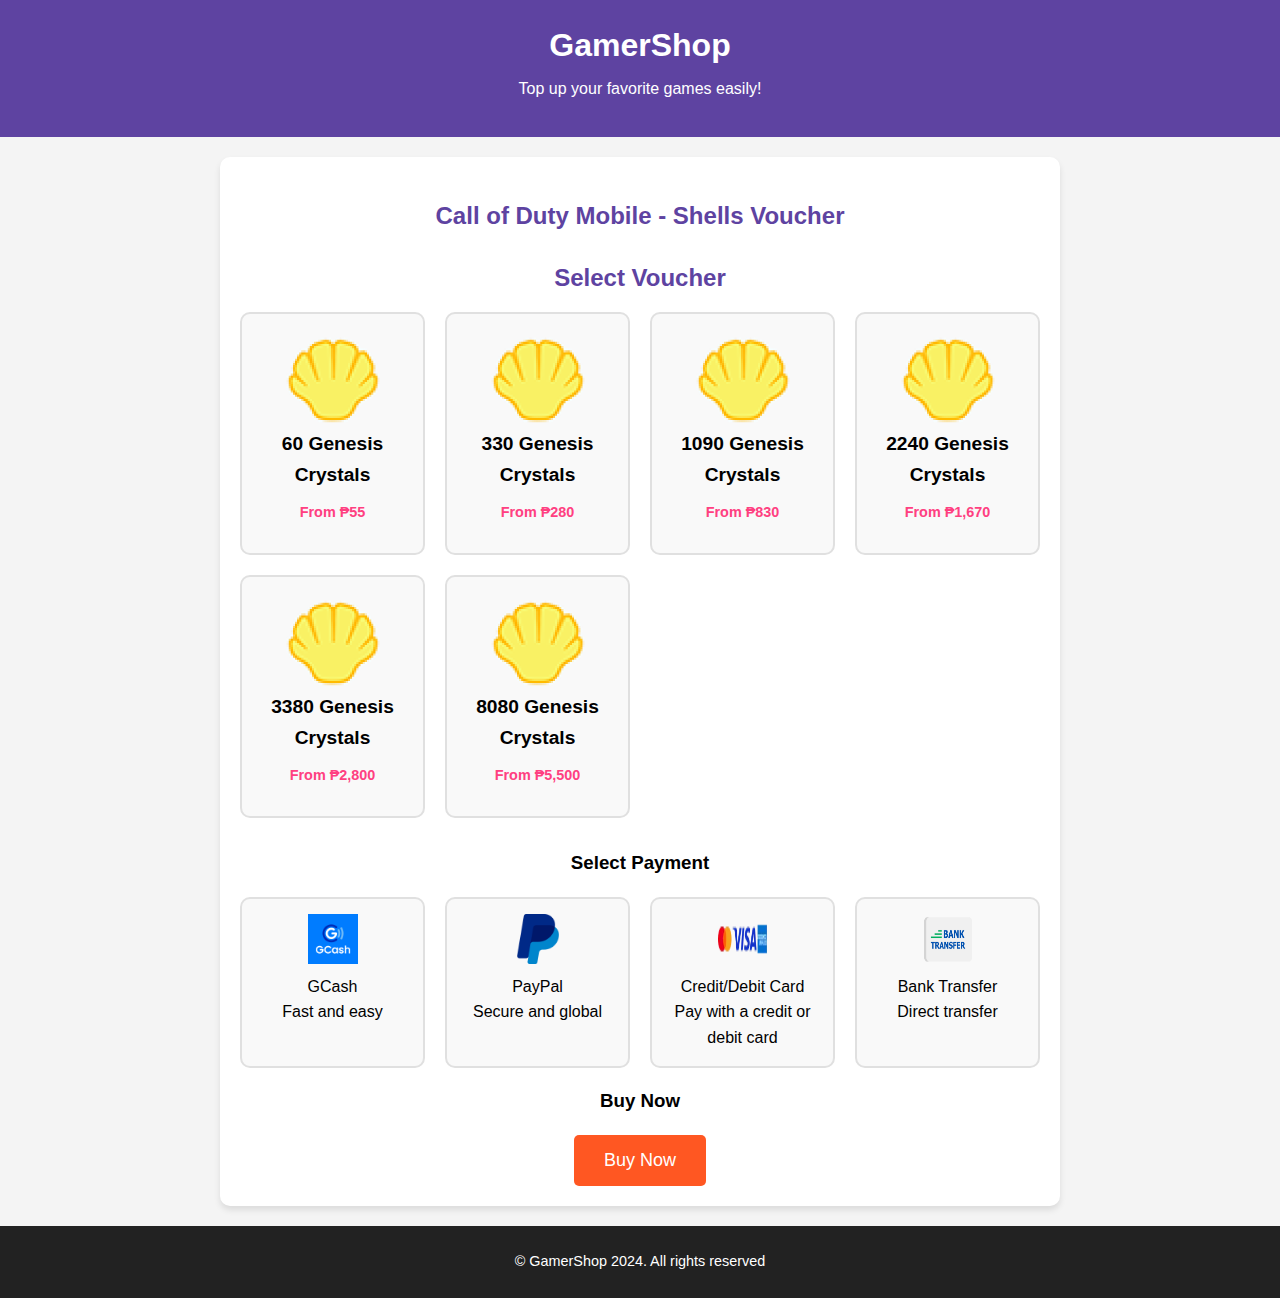
<file: codm.html>
<!DOCTYPE html>
<html lang="en">
<head>
    <meta charset="UTF-8">
    <meta name="viewport" content="width=device-width, initial-scale=1.0">
    <title>CODM Top-Up</title>
    <link rel="stylesheet" href="styles.css">
</head>
<body>
    <!-- Header -->
    <header>
        <div class="header-container">
            <h1><a href="index.html">GamerShop</a></h1>
            <p>Top up your favorite games easily!</p>
        </div>
    </header>

    <!-- Main Content -->
    <main>
        <section class="topup-section">
            <h2>Call of Duty Mobile - Shells Voucher</h2>

            <!-- Recharge Options -->
            <div class="recharge-options">
                <h3>Select Voucher</h3>
                <div class="items">
                    <!-- Item 1 -->
                    <label class="item-box">
                        <input type="radio" name="recharge" hidden>
                        <div class="item-content">
                            <div class="item-header">
                                <img src="Image/GarenaShells.png" alt="Genesis Crystals Icon" class="item-icon">
                                60 Genesis Crystals
                            </div>
                            <div class="item-body">
                                <p class="item-price">From ₱55</p>
                            </div>
                        </div>
                    </label>

                    <!-- Item 2 -->
                    <label class="item-box">
                        <input type="radio" name="recharge" hidden>
                        <div class="item-content">
                            <div class="item-header">
                                <img src="Image/GarenaShells.png" alt="Genesis Crystals Icon" class="item-icon">
                                330 Genesis Crystals
                            </div>
                            <div class="item-body">
                                <p class="item-price">From ₱280</p>
                            </div>
                        </div>
                    </label>

                    <!-- Item 3 -->
                    <label class="item-box">
                        <input type="radio" name="recharge" hidden>
                        <div class="item-content">
                            <div class="item-header">
                                <img src="Image/GarenaShells.png" alt="Genesis Crystals Icon" class="item-icon">
                                1090 Genesis Crystals
                            </div>
                            <div class="item-body">
                                <p class="item-price">From ₱830</p>
                            </div>
                        </div>
                    </label>

                    <!-- Item 4 -->
                    <label class="item-box">
                        <input type="radio" name="recharge" hidden>
                        <div class="item-content">
                            <div class="item-header">
                                <img src="Image/GarenaShells.png" alt="Genesis Crystals Icon" class="item-icon">
                                2240 Genesis Crystals
                            </div>
                            <div class="item-body">
                                <p class="item-price">From ₱1,670</p>
                            </div>
                        </div>
                    </label>

                    <!-- Item 5 -->
                    <label class="item-box">
                        <input type="radio" name="recharge" hidden>
                        <div class="item-content">
                            <div class="item-header">
                                <img src="Image/GarenaShells.png" alt="Genesis Crystals Icon" class="item-icon">
                                3380 Genesis Crystals
                            </div>
                            <div class="item-body">
                                <p class="item-price">From ₱2,800</p>
                            </div>
                        </div>
                    </label>
                    
                    <!-- Item 6 -->
                    <label class="item-box">
                        <input type="radio" name="recharge" hidden>
                        <div class="item-content">
                            <div class="item-header">
                                <img src="Image/GarenaShells.png" alt="Genesis Crystals Icon" class="item-icon">
                                8080 Genesis Crystals
                            </div>
                            <div class="item-body">
                                <p class="item-price">From ₱5,500</p>
                            </div>
                        </div>
                    </label>
                </div>
            </div>

            <!-- Payment Methods -->
            <div class="payment-method">
                <h3>Select Payment</h3>
                <div class="payment-options">
                    <!-- Payment Option 1 -->
                    <label class="payment-box">
                        <input type="radio" name="payment" hidden>
                        <div class="payment-content">
                            <img class="payment-image" src="Image/Gcash.png" alt="GCash">
                            <div class="payment-title">GCash</div>
                            <div class="payment-description">Fast and easy</div>
                        </div>
                    </label>

                    <!-- Payment Option 2 -->
                    <label class="payment-box">
                        <input type="radio" name="payment" hidden>
                        <div class="payment-content">
                            <img class="payment-image" src="Image/Paypal.png" alt="PayPal">
                            <div class="payment-title">PayPal</div>
                            <div class="payment-description">Secure and global</div>
                        </div>
                    </label>

                    <!-- Payment Option 3 -->
                    <label class="payment-box">
                        <input type="radio" name="payment" hidden>
                        <div class="payment-content">
                            <img class="payment-image" src="Image/Visa.png" alt="Credit Card">
                            <div class="payment-title">Credit/Debit Card</div>
                            <div class="payment-description">Pay with a credit or debit card</div>
                        </div>
                    </label>

                    <!-- Payment Option 4 -->
                    <label class="payment-box">
                        <input type="radio" name="payment" hidden>
                        <div class="payment-content">
                            <img class="payment-image" src="Image/BankTransfer.png" alt="Bank Transfer">
                            <div class="payment-title">Bank Transfer</div>
                            <div class="payment-description">Direct transfer</div>
                        </div>
                    </label>
                </div>
            </div>

            <!-- Buy Now Section -->
            <div class="purchase">
                <h3>Buy Now</h3>
                <button class="buy-button">Buy Now</button>
            </div>
        </section>
    </main>

    <!-- Footer -->
    <footer>
        <p>© GamerShop 2024. All rights reserved</p>
    </footer>
</body>
</html>
</file>
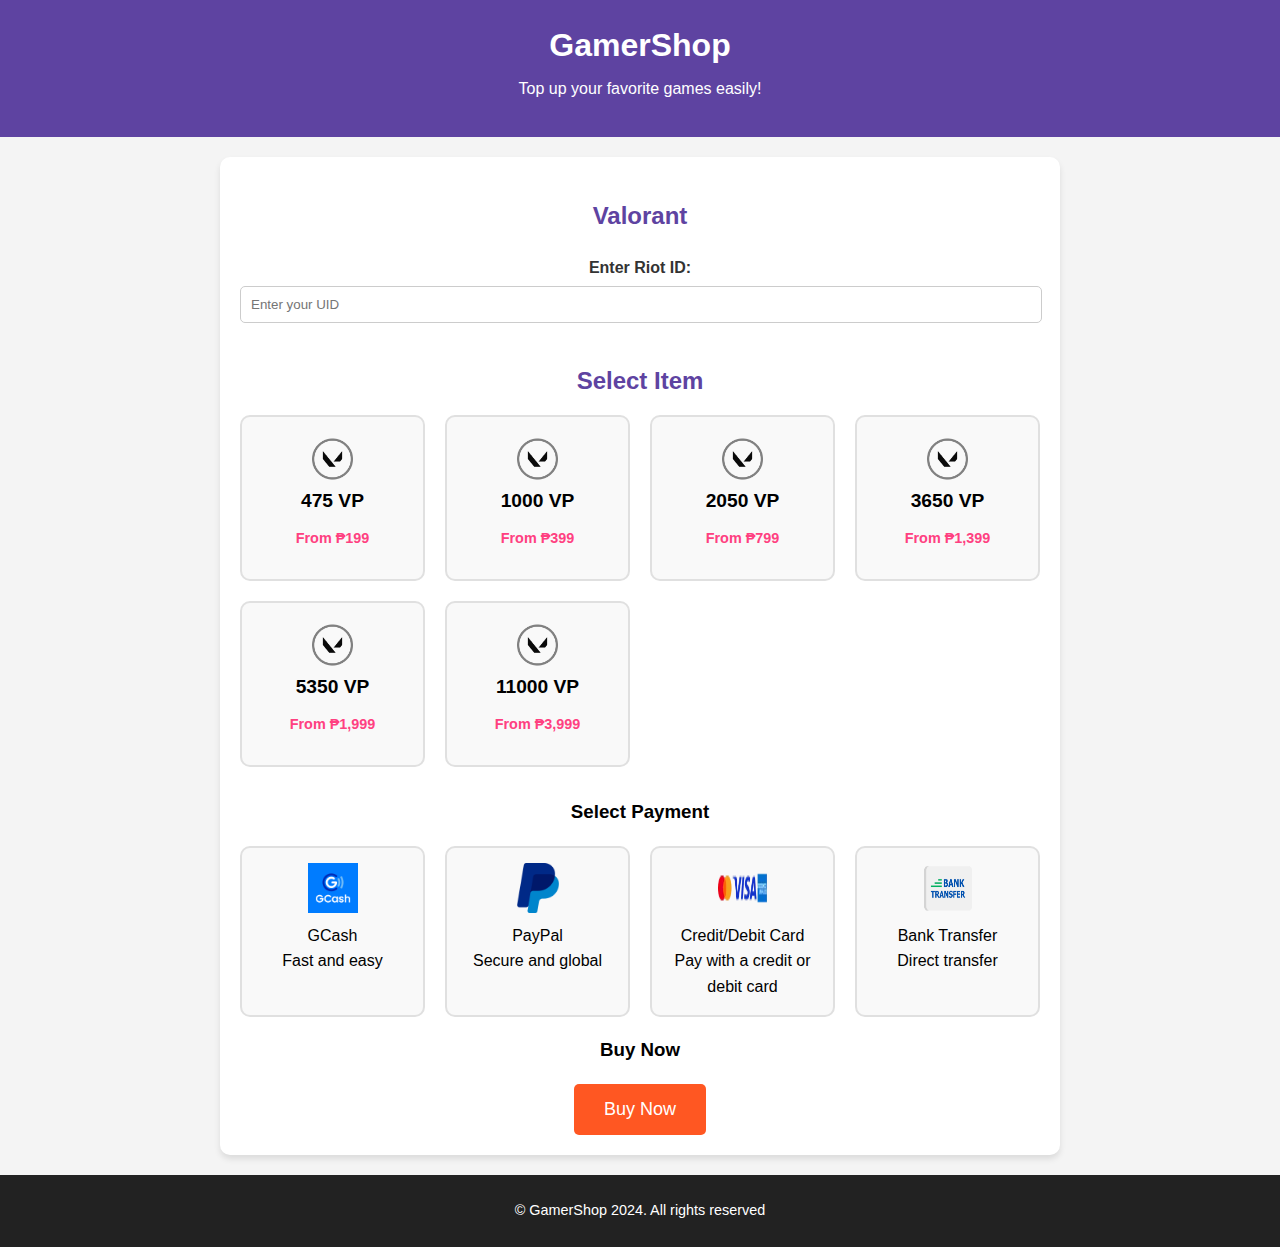
<file: fortnite.html>
<!DOCTYPE html>
<html lang="en">
<head>
    <meta charset="UTF-8">
    <meta name="viewport" content="width=device-width, initial-scale=1.0">
    <title>Valorant Top-Up</title>
    <link rel="stylesheet" href="styles.css">
</head>
<body>
    <!-- Header -->
    <header>
        <div class="header-container">
            <h1><a href="index.html">GamerShop</a></h1>
            <p>Top up your favorite games easily!</p>
        </div>
    </header>

    <!-- Main Content -->
    <main>
        <section class="topup-section">
            <h2>Valorant</h2>

            <!-- User ID Input -->
            <div class="user-input">
                <label for="user-id">Enter Riot ID:</label>
                <input type="text" id="user-id" placeholder="Enter your UID">
            </div>

            <!-- Recharge Options -->
            <div class="recharge-options">
                <h3>Select Item</h3>
                <div class="items">
                    <!-- Item 1 -->
                    <label class="item-box">
                        <input type="radio" name="recharge" hidden>
                        <div class="item-content">
                            <div class="item-header">
                                <img src="Image/VALORANT_Points.png" alt="Valorant Points Icon" class="item-icon">
                                475 VP
                            </div>
                            <div class="item-body">
                                <p class="item-price">From ₱199</p>
                            </div>
                        </div>
                    </label>

                    <!-- Item 2 -->
                    <label class="item-box">
                        <input type="radio" name="recharge" hidden>
                        <div class="item-content">
                            <div class="item-header">
                                <img src="Image/VALORANT_Points.png" alt="Valorant Points Icon" class="item-icon">
                                1000 VP
                            </div>
                            <div class="item-body">
                                <p class="item-price">From ₱399</p>
                            </div>
                        </div>
                    </label>

                    <!-- Item 3 -->
                    <label class="item-box">
                        <input type="radio" name="recharge" hidden>
                        <div class="item-content">
                            <div class="item-header">
                                <img src="Image/VALORANT_Points.png" alt="Valorant Points Icon" class="item-icon">
                                2050 VP
                            </div>
                            <div class="item-body">
                                <p class="item-price">From ₱799</p>
                            </div>
                        </div>
                    </label>

                    <!-- Item 4 -->
                    <label class="item-box">
                        <input type="radio" name="recharge" hidden>
                        <div class="item-content">
                            <div class="item-header">
                                <img src="Image/VALORANT_Points.png" alt="Valorant Points Icon" class="item-icon">
                                3650 VP
                            </div>
                            <div class="item-body">
                                <p class="item-price">From ₱1,399</p>
                            </div>
                        </div>
                    </label>

                    <!-- Item 5 -->
                    <label class="item-box">
                        <input type="radio" name="recharge" hidden>
                        <div class="item-content">
                            <div class="item-header">
                                <img src="Image/VALORANT_Points.png" alt="Valorant Points Icon" class="item-icon">
                                5350 VP
                            </div>
                            <div class="item-body">
                                <p class="item-price">From ₱1,999</p>
                            </div>
                        </div>
                    </label>
                    
                    <!-- Item 6 -->
                    <label class="item-box">
                        <input type="radio" name="recharge" hidden>
                        <div class="item-content">
                            <div class="item-header">
                                <img src="Image/VALORANT_Points.png" alt="Valorant Points Icon" class="item-icon">
                                11000 VP
                            </div>
                            <div class="item-body">
                                <p class="item-price">From ₱3,999</p>
                            </div>
                        </div>
                    </label>
                </div>
            </div>

            <!-- Payment Methods -->
            <div class="payment-method">
                <h3>Select Payment</h3>
                <div class="payment-options">
                    <!-- Payment Option 1 -->
                    <label class="payment-box">
                        <input type="radio" name="payment" hidden>
                        <div class="payment-content">
                            <img class="payment-image" src="Image/Gcash.png" alt="GCash">
                            <div class="payment-title">GCash</div>
                            <div class="payment-description">Fast and easy</div>
                        </div>
                    </label>

                    <!-- Payment Option 2 -->
                    <label class="payment-box">
                        <input type="radio" name="payment" hidden>
                        <div class="payment-content">
                            <img class="payment-image" src="Image/Paypal.png" alt="PayPal">
                            <div class="payment-title">PayPal</div>
                            <div class="payment-description">Secure and global</div>
                        </div>
                    </label>

                    <!-- Payment Option 3 -->
                    <label class="payment-box">
                        <input type="radio" name="payment" hidden>
                        <div class="payment-content">
                            <img class="payment-image" src="Image/Visa.png" alt="Credit Card">
                            <div class="payment-title">Credit/Debit Card</div>
                            <div class="payment-description">Pay with a credit or debit card</div>
                        </div>
                    </label>

                    <!-- Payment Option 4 -->
                    <label class="payment-box">
                        <input type="radio" name="payment" hidden>
                        <div class="payment-content">
                            <img class="payment-image" src="Image/BankTransfer.png" alt="Bank Transfer">
                            <div class="payment-title">Bank Transfer</div>
                            <div class="payment-description">Direct transfer</div>
                        </div>
                    </label>
                </div>
            </div>

            <!-- Buy Now Section -->
            <div class="purchase">
                <h3>Buy Now</h3>
                <button class="buy-button">Buy Now</button>
            </div>
        </section>
    </main>

    <!-- Footer -->
    <footer>
        <p>© GamerShop 2024. All rights reserved</p>
    </footer>
</body>
</html>
</file>
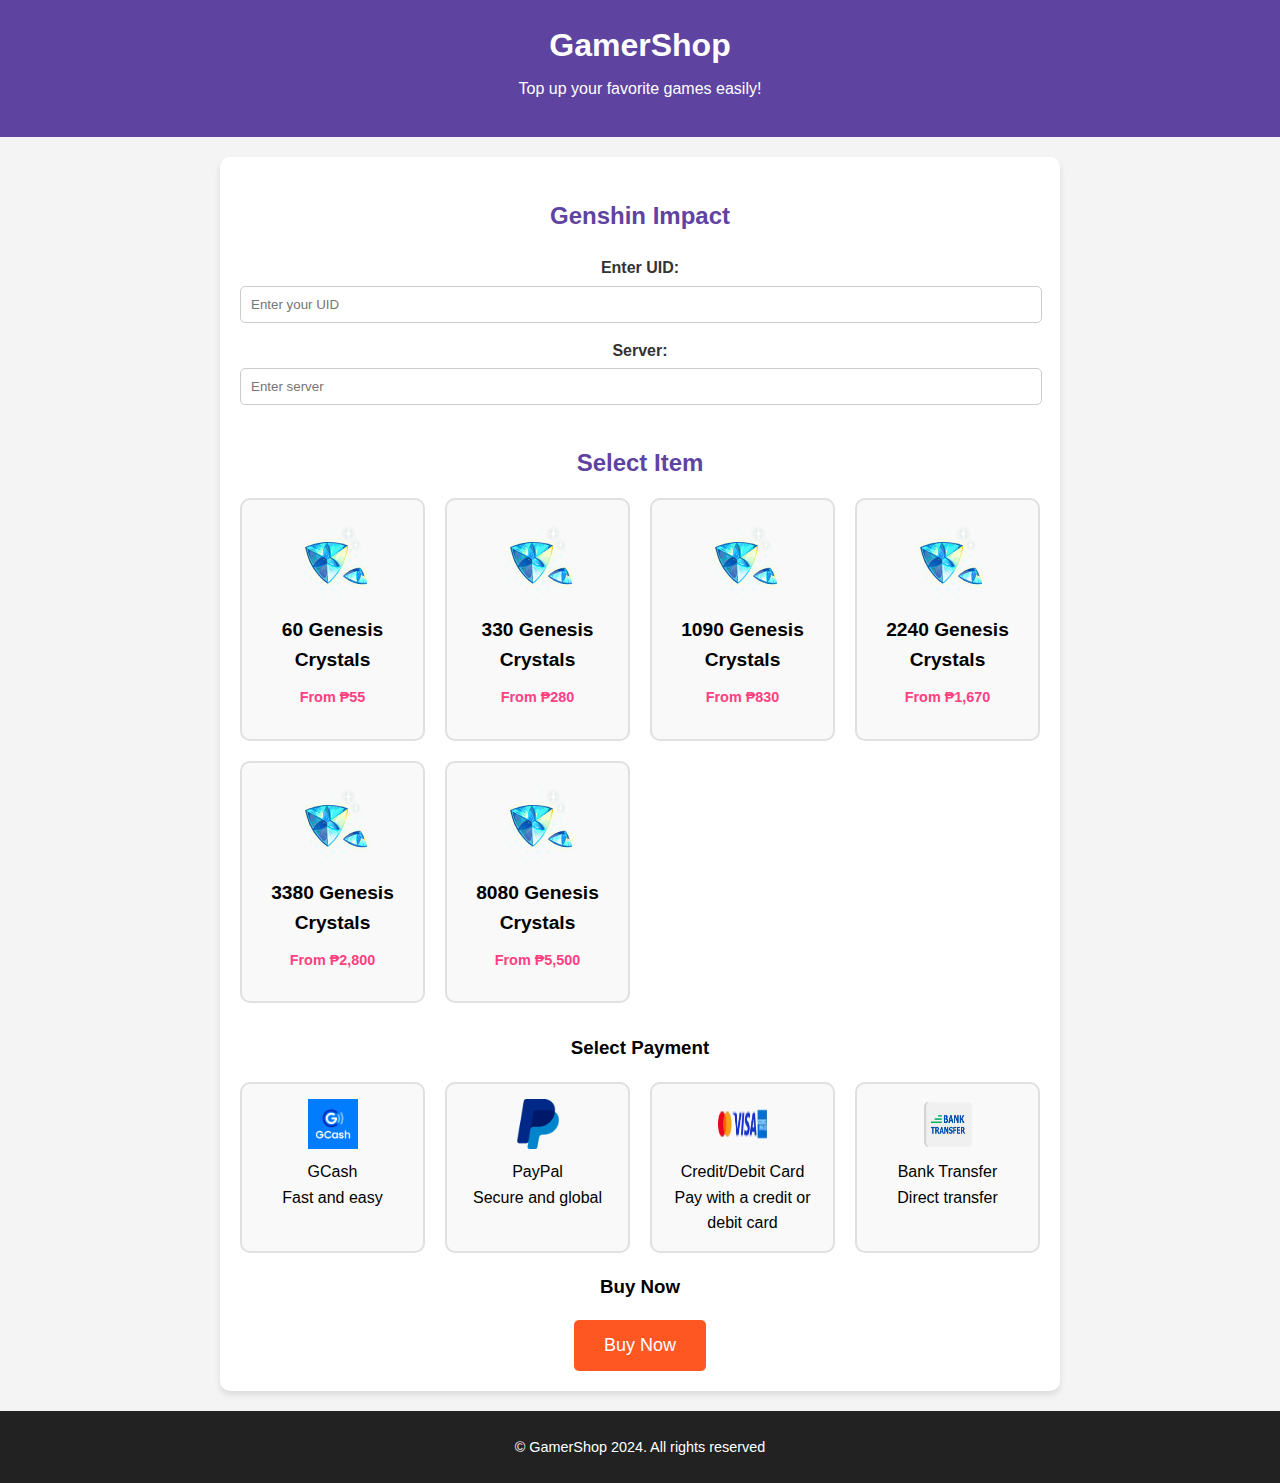
<file: genshin.html>
<!DOCTYPE html>
<html lang="en">
<head>
    <meta charset="UTF-8">
    <meta name="viewport" content="width=device-width, initial-scale=1.0">
    <title>Genshin Impact Top-Up</title>
    <link rel="stylesheet" href="styles.css">
</head>
<body>
    <!-- Header -->
    <header>
        <div class="header-container">
            <h1><a href="index.html">GamerShop</a></h1>
            <p>Top up your favorite games easily!</p>
        </div>
    </header>

    <!-- Main Content -->
    <main>
        <section class="topup-section">
            <h2>Genshin Impact</h2>

            <!-- User ID Input -->
            <div class="user-input">
                <label for="user-id">Enter UID:</label>
                <input type="text" id="user-id" placeholder="Enter your UID">
                <label for="zone-id">Server:</label>
                <input type="text" id="zone-id" placeholder="Enter server">
            </div>

            <!-- Recharge Options -->
            <div class="recharge-options">
                <h3>Select Item</h3>
                <div class="items">
                    <!-- Item 1 -->
                    <label class="item-box">
                        <input type="radio" name="recharge" hidden>
                        <div class="item-content">
                            <div class="item-header">
                                <img src="Image/GenesisCrystal.png" alt="Genesis Crystals Icon" class="item-icon">
                                60 Genesis Crystals
                            </div>
                            <div class="item-body">
                                <p class="item-price">From ₱55</p>
                            </div>
                        </div>
                    </label>

                    <!-- Item 2 -->
                    <label class="item-box">
                        <input type="radio" name="recharge" hidden>
                        <div class="item-content">
                            <div class="item-header">
                                <img src="Image/GenesisCrystal.png" alt="Genesis Crystals Icon" class="item-icon">
                                330 Genesis Crystals
                            </div>
                            <div class="item-body">
                                <p class="item-price">From ₱280</p>
                            </div>
                        </div>
                    </label>

                    <!-- Item 3 -->
                    <label class="item-box">
                        <input type="radio" name="recharge" hidden>
                        <div class="item-content">
                            <div class="item-header">
                                <img src="Image/GenesisCrystal.png" alt="Genesis Crystals Icon" class="item-icon">
                                1090 Genesis Crystals
                            </div>
                            <div class="item-body">
                                <p class="item-price">From ₱830</p>
                            </div>
                        </div>
                    </label>

                    <!-- Item 4 -->
                    <label class="item-box">
                        <input type="radio" name="recharge" hidden>
                        <div class="item-content">
                            <div class="item-header">
                                <img src="Image/GenesisCrystal.png" alt="Genesis Crystals Icon" class="item-icon">
                                2240 Genesis Crystals
                            </div>
                            <div class="item-body">
                                <p class="item-price">From ₱1,670</p>
                            </div>
                        </div>
                    </label>

                    <!-- Item 5 -->
                    <label class="item-box">
                        <input type="radio" name="recharge" hidden>
                        <div class="item-content">
                            <div class="item-header">
                                <img src="Image/GenesisCrystal.png" alt="Genesis Crystals Icon" class="item-icon">
                                3380 Genesis Crystals
                            </div>
                            <div class="item-body">
                                <p class="item-price">From ₱2,800</p>
                            </div>
                        </div>
                    </label>
                    
                    <!-- Item 6 -->
                    <label class="item-box">
                        <input type="radio" name="recharge" hidden>
                        <div class="item-content">
                            <div class="item-header">
                                <img src="Image/GenesisCrystal.png" alt="Genesis Crystals Icon" class="item-icon">
                                8080 Genesis Crystals
                            </div>
                            <div class="item-body">
                                <p class="item-price">From ₱5,500</p>
                            </div>
                        </div>
                    </label>
                </div>
            </div>

            <!-- Payment Methods -->
            <div class="payment-method">
                <h3>Select Payment</h3>
                <div class="payment-options">
                    <!-- Payment Option 1 -->
                    <label class="payment-box">
                        <input type="radio" name="payment" hidden>
                        <div class="payment-content">
                            <img class="payment-image" src="Image/Gcash.png" alt="GCash">
                            <div class="payment-title">GCash</div>
                            <div class="payment-description">Fast and easy</div>
                        </div>
                    </label>

                    <!-- Payment Option 2 -->
                    <label class="payment-box">
                        <input type="radio" name="payment" hidden>
                        <div class="payment-content">
                            <img class="payment-image" src="Image/Paypal.png" alt="PayPal">
                            <div class="payment-title">PayPal</div>
                            <div class="payment-description">Secure and global</div>
                        </div>
                    </label>

                    <!-- Payment Option 3 -->
                    <label class="payment-box">
                        <input type="radio" name="payment" hidden>
                        <div class="payment-content">
                            <img class="payment-image" src="Image/Visa.png" alt="Credit Card">
                            <div class="payment-title">Credit/Debit Card</div>
                            <div class="payment-description">Pay with a credit or debit card</div>
                        </div>
                    </label>

                    <!-- Payment Option 4 -->
                    <label class="payment-box">
                        <input type="radio" name="payment" hidden>
                        <div class="payment-content">
                            <img class="payment-image" src="Image/BankTransfer.png" alt="Bank Transfer">
                            <div class="payment-title">Bank Transfer</div>
                            <div class="payment-description">Direct transfer</div>
                        </div>
                    </label>
                </div>
            </div>

            <!-- Buy Now Section -->
            <div class="purchase">
                <h3>Buy Now</h3>
                <button class="buy-button">Buy Now</button>
            </div>
        </section>
    </main>

    <!-- Footer -->
    <footer>
        <p>© GamerShop 2024. All rights reserved</p>
    </footer>
</body>
</html>
</file>
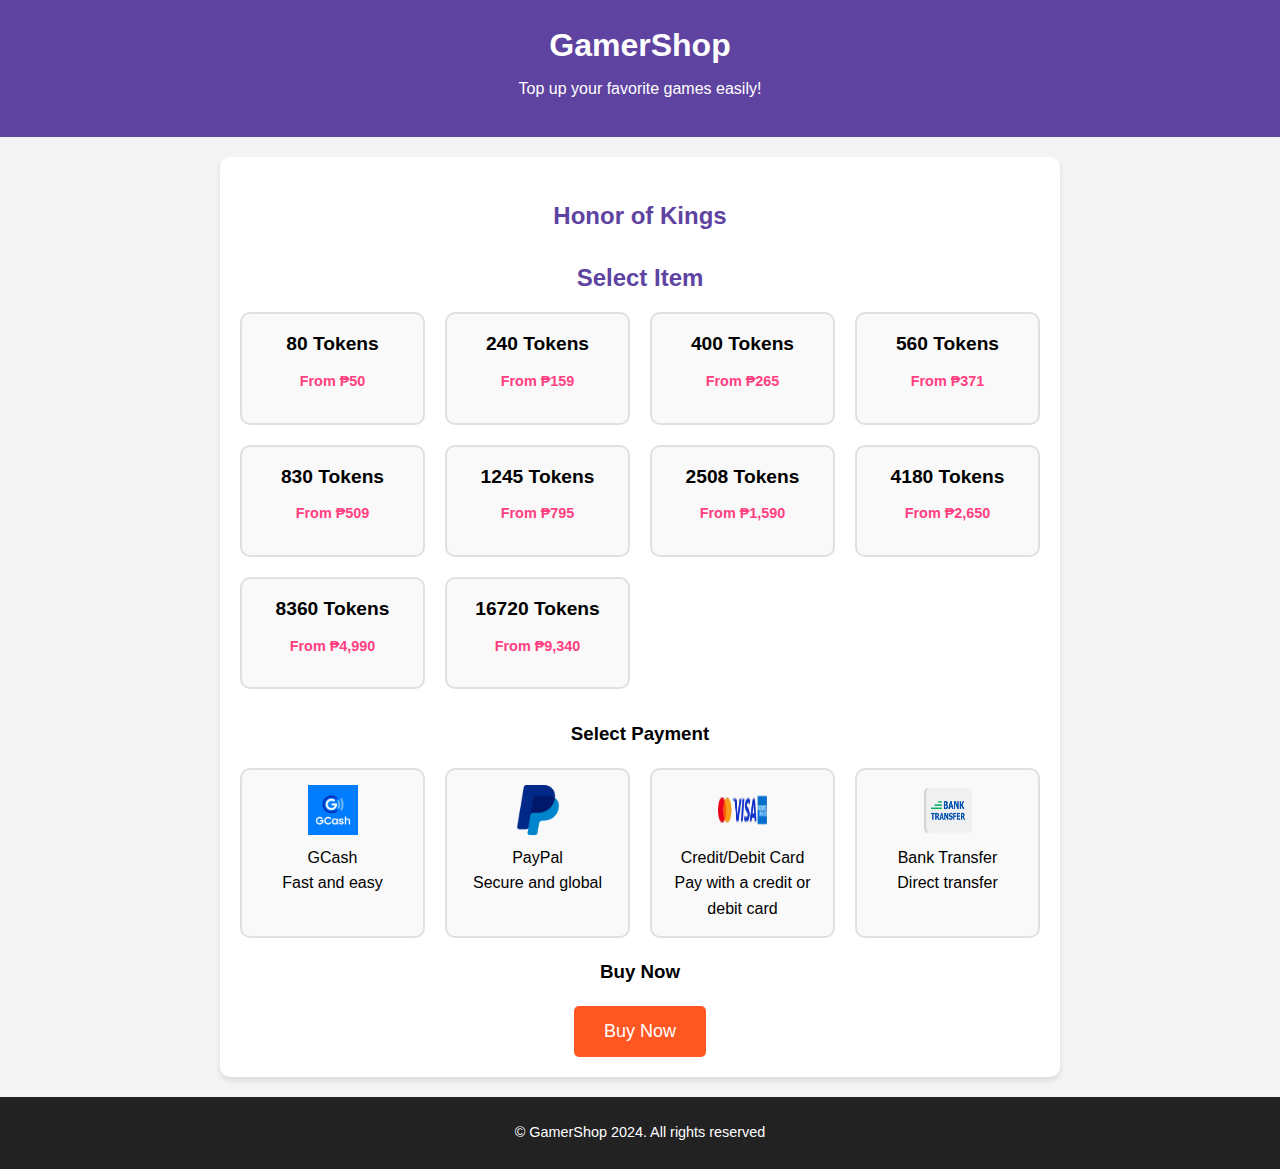
<file: hok.html>
<!DOCTYPE html>
<html lang="en">
<head>
    <meta charset="UTF-8">
    <meta name="viewport" content="width=device-width, initial-scale=1.0">
    <title>Honor of Kings Top-Up</title>
    <link rel="stylesheet" href="styles.css">
</head>
<body>
    <!-- Header -->
    <header>
        <div class="header-container">
            <h1><a href="index.html">GamerShop</a></h1>
            <p>Top up your favorite games easily!</p>
        </div>
    </header>

    <!-- Main Content -->
    <main>
        <section class="topup-section">
            <h2>Honor of Kings</h2>

            <!-- Recharge Options -->
            <div class="recharge-options">
                <h3>Select Item</h3>
                <div class="items">
                    <!-- Item 1 -->
                    <label class="item-box">
                        <input type="radio" name="recharge" hidden>
                        <div class="item-content">
                            <div class="item-header">80 Tokens</div>
                            <div class="item-body">
                                <p class="item-price">From ₱50</p>
                            </div>
                        </div>
                    </label>

                    <!-- Item 2 -->
                    <label class="item-box">
                        <input type="radio" name="recharge" hidden>
                        <div class="item-content">
                            <div class="item-header">240 Tokens</div>
                            <div class="item-body">
                                <p class="item-price">From ₱159</p>
                            </div>
                        </div>
                    </label>

                    <!-- Item 3 -->
                    <label class="item-box">
                        <input type="radio" name="recharge" hidden>
                        <div class="item-content">
                            <div class="item-header">400 Tokens</div>
                            <div class="item-body">
                                <p class="item-price">From ₱265</p>
                            </div>
                        </div>
                    </label>

                    <!-- Item 4 -->
                    <label class="item-box">
                        <input type="radio" name="recharge" hidden>
                        <div class="item-content">
                            <div class="item-header">560 Tokens</div>
                            <div class="item-body">
                                <p class="item-price">From ₱371</p>
                            </div>
                        </div>
                    </label>

                    <!-- Item 5 -->
                    <label class="item-box">
                        <input type="radio" name="recharge" hidden>
                        <div class="item-content">
                            <div class="item-header">830 Tokens</div>
                            <div class="item-body">
                                <p class="item-price">From ₱509</p>
                            </div>
                        </div>
                    </label>
                    
                    <!-- Item 6 -->
                    <label class="item-box">
                        <input type="radio" name="recharge" hidden>
                        <div class="item-content">
                            <div class="item-header">1245 Tokens</div>
                            <div class="item-body">
                                <p class="item-price">From ₱795</p>
                            </div>
                        </div>
                    </label>
                    <label class="item-box">
                        <input type="radio" name="recharge" hidden>
                        <div class="item-content">
                            <div class="item-header">2508 Tokens</div>
                            <div class="item-body">
                                <p class="item-price">From ₱1,590</p>
                            </div>
                        </div>
                    </label>
                    <label class="item-box">
                        <input type="radio" name="recharge" hidden>
                        <div class="item-content">
                            <div class="item-header">4180 Tokens</div>
                            <div class="item-body">
                                <p class="item-price">From ₱2,650</p>
                            </div>
                        </div>
                    </label>
                    <label class="item-box">
                        <input type="radio" name="recharge" hidden>
                        <div class="item-content">
                            <div class="item-header">8360 Tokens</div>
                            <div class="item-body">
                                <p class="item-price">From ₱4,990</p>
                            </div>
                        </div>
                    </label>
                    <label class="item-box">
                        <input type="radio" name="recharge" hidden>
                        <div class="item-content">
                            <div class="item-header">16720 Tokens</div>
                            <div class="item-body">
                                <p class="item-price">From ₱9,340</p>
                            </div>
                        </div>
                    </label>
                </div>
            </div>

            <!-- Payment Methods -->
            <div class="payment-method">
                <h3>Select Payment</h3>
                <div class="payment-options">
                    <!-- Payment Option 1 -->
                    <label class="payment-box">
                        <input type="radio" name="payment" hidden>
                        <div class="payment-content">
                            <img class="payment-image" src="Image/Gcash.png" alt="GCash">
                            <div class="payment-title">GCash</div>
                            <div class="payment-description">Fast and easy</div>
                        </div>
                    </label>

                    <!-- Payment Option 2 -->
                    <label class="payment-box">
                        <input type="radio" name="payment" hidden>
                        <div class="payment-content">
                            <img class="payment-image" src="Image/Paypal.png" alt="PayPal">
                            <div class="payment-title">PayPal</div>
                            <div class="payment-description">Secure and global</div>
                        </div>
                    </label>

                    <!-- Payment Option 3 -->
                    <label class="payment-box">
                        <input type="radio" name="payment" hidden>
                        <div class="payment-content">
                            <img class="payment-image" src="Image/Visa.png" alt="Credit Card">
                            <div class="payment-title">Credit/Debit Card</div>
                            <div class="payment-description">Pay with a credit or debit card</div>
                        </div>
                    </label>

                    <!-- Payment Option 4 -->
                    <label class="payment-box">
                        <input type="radio" name="payment" hidden>
                        <div class="payment-content">
                            <img class="payment-image" src="Image/BankTransfer.png" alt="Bank Transfer">
                            <div class="payment-title">Bank Transfer</div>
                            <div class="payment-description">Direct transfer</div>
                        </div>
                    </label>
                </div>
            </div>

            <!-- Buy Now Section -->
            <div class="purchase">
                <h3>Buy Now</h3>
                <button class="buy-button">Buy Now</button>
            </div>
        </section>
    </main>

    <!-- Footer -->
    <footer>
        <p>© GamerShop 2024. All rights reserved</p>
    </footer>
</body>
</html>
</file>
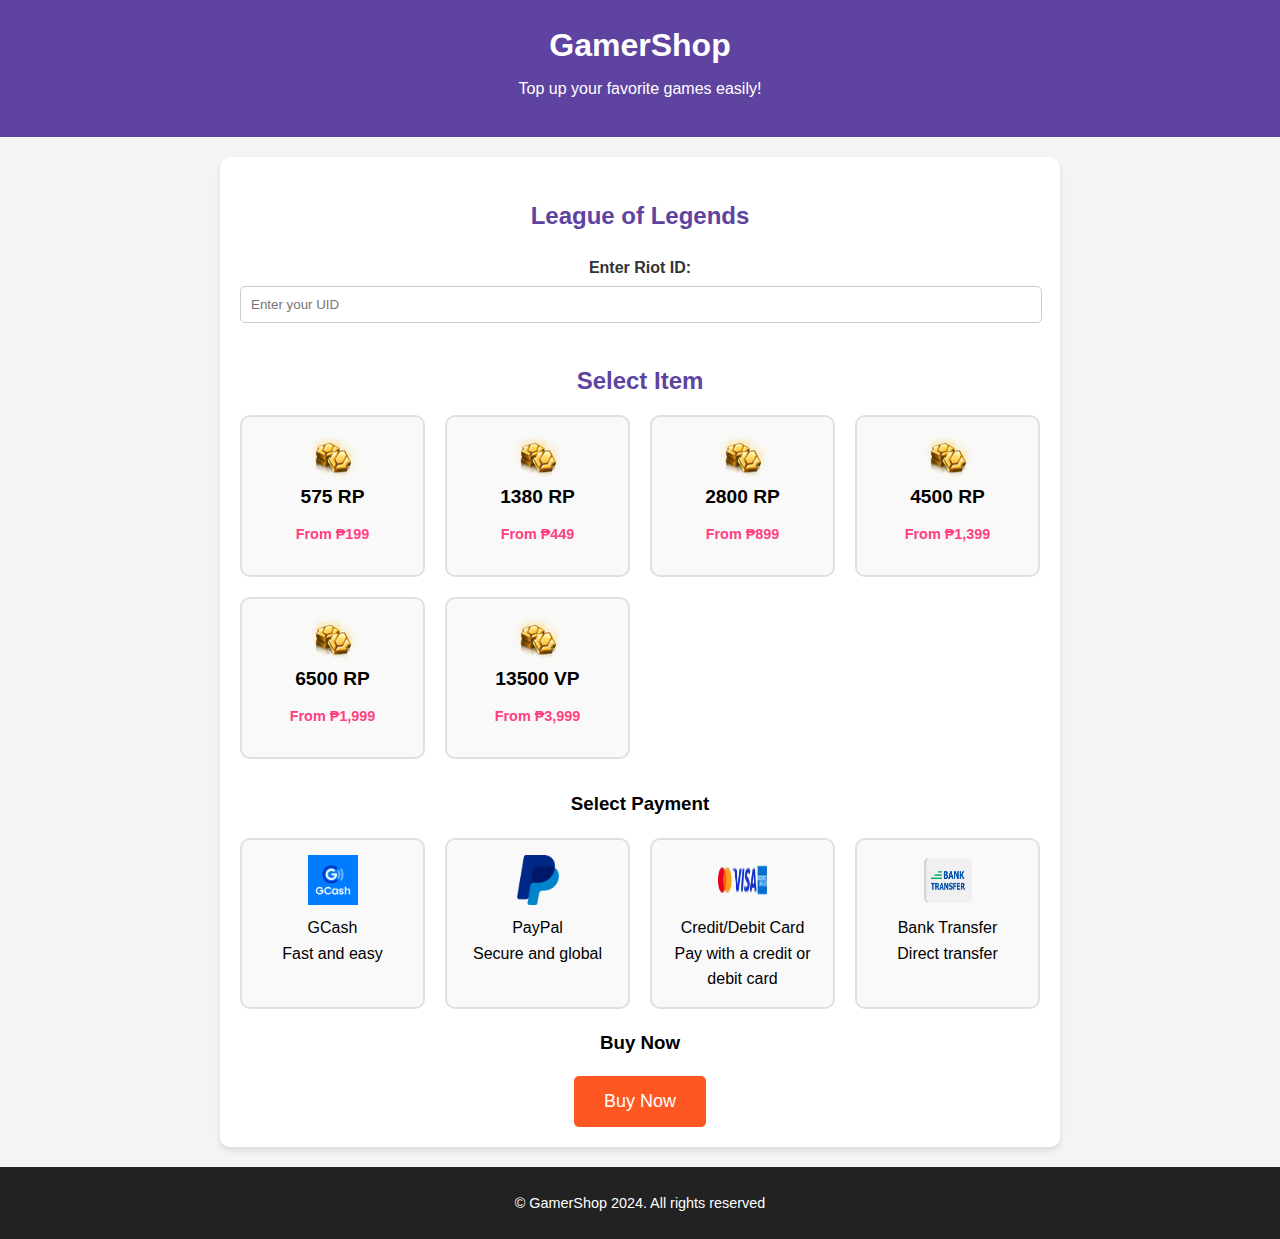
<file: lol.html>
<!DOCTYPE html>
<html lang="en">
<head>
    <meta charset="UTF-8">
    <meta name="viewport" content="width=device-width, initial-scale=1.0">
    <title>League of Legends Top-Up</title>
    <link rel="stylesheet" href="styles.css">
</head>
<body>
    <!-- Header -->
    <header>
        <div class="header-container">
            <h1><a href="index.html">GamerShop</a></h1>
            <p>Top up your favorite games easily!</p>
        </div>
    </header>

    <!-- Main Content -->
    <main>
        <section class="topup-section">
            <h2>League of Legends</h2>

            <!-- User ID Input -->
            <div class="user-input">
                <label for="user-id">Enter Riot ID:</label>
                <input type="text" id="user-id" placeholder="Enter your UID">
            </div>

            <!-- Recharge Options -->
            <div class="recharge-options">
                <h3>Select Item</h3>
                <div class="items">
                    <!-- Item 1 -->
                    <label class="item-box">
                        <input type="radio" name="recharge" hidden>
                        <div class="item-content">
                            <div class="item-header">
                                <img src="Image/rp.png" alt="League of Legends Icon" class="item-icon">
                                575 RP
                            </div>
                            <div class="item-body">
                                <p class="item-price">From ₱199</p>
                            </div>
                        </div>
                    </label>

                    <!-- Item 2 -->
                    <label class="item-box">
                        <input type="radio" name="recharge" hidden>
                        <div class="item-content">
                            <div class="item-header">
                                <img src="Image/rp.png" alt="League of Legends Icon" class="item-icon">
                                1380 RP
                            </div>
                            <div class="item-body">
                                <p class="item-price">From ₱449</p>
                            </div>
                        </div>
                    </label>

                    <!-- Item 3 -->
                    <label class="item-box">
                        <input type="radio" name="recharge" hidden>
                        <div class="item-content">
                            <div class="item-header">
                                <img src="Image/rp.png" alt="League of Legends Icon" class="item-icon">
                                2800 RP
                            </div>
                            <div class="item-body">
                                <p class="item-price">From ₱899</p>
                            </div>
                        </div>
                    </label>

                    <!-- Item 4 -->
                    <label class="item-box">
                        <input type="radio" name="recharge" hidden>
                        <div class="item-content">
                            <div class="item-header">
                                <img src="Image/rp.png" alt="League of Legends Icon" class="item-icon">
                                4500 RP
                            </div>
                            <div class="item-body">
                                <p class="item-price">From ₱1,399</p>
                            </div>
                        </div>
                    </label>

                    <!-- Item 5 -->
                    <label class="item-box">
                        <input type="radio" name="recharge" hidden>
                        <div class="item-content">
                            <div class="item-header">
                                <img src="Image/rp.png" alt="League of Legends Icon" class="item-icon">
                                6500 RP
                            </div>
                            <div class="item-body">
                                <p class="item-price">From ₱1,999</p>
                            </div>
                        </div>
                    </label>
                    
                    <!-- Item 6 -->
                    <label class="item-box">
                        <input type="radio" name="recharge" hidden>
                        <div class="item-content">
                            <div class="item-header">
                                <img src="Image/rp.png" alt="League of Legends Icon" class="item-icon">
                                13500 VP
                            </div>
                            <div class="item-body">
                                <p class="item-price">From ₱3,999</p>
                            </div>
                        </div>
                    </label>
                </div>
            </div>

            <!-- Payment Methods -->
            <div class="payment-method">
                <h3>Select Payment</h3>
                <div class="payment-options">
                    <!-- Payment Option 1 -->
                    <label class="payment-box">
                        <input type="radio" name="payment" hidden>
                        <div class="payment-content">
                            <img class="payment-image" src="Image/Gcash.png" alt="GCash">
                            <div class="payment-title">GCash</div>
                            <div class="payment-description">Fast and easy</div>
                        </div>
                    </label>

                    <!-- Payment Option 2 -->
                    <label class="payment-box">
                        <input type="radio" name="payment" hidden>
                        <div class="payment-content">
                            <img class="payment-image" src="Image/Paypal.png" alt="PayPal">
                            <div class="payment-title">PayPal</div>
                            <div class="payment-description">Secure and global</div>
                        </div>
                    </label>

                    <!-- Payment Option 3 -->
                    <label class="payment-box">
                        <input type="radio" name="payment" hidden>
                        <div class="payment-content">
                            <img class="payment-image" src="Image/Visa.png" alt="Credit Card">
                            <div class="payment-title">Credit/Debit Card</div>
                            <div class="payment-description">Pay with a credit or debit card</div>
                        </div>
                    </label>

                    <!-- Payment Option 4 -->
                    <label class="payment-box">
                        <input type="radio" name="payment" hidden>
                        <div class="payment-content">
                            <img class="payment-image" src="Image/BankTransfer.png" alt="Bank Transfer">
                            <div class="payment-title">Bank Transfer</div>
                            <div class="payment-description">Direct transfer</div>
                        </div>
                    </label>
                </div>
            </div>

            <!-- Buy Now Section -->
            <div class="purchase">
                <h3>Buy Now</h3>
                <button class="buy-button">Buy Now</button>
            </div>
        </section>
    </main>

    <!-- Footer -->
    <footer>
        <p>© GamerShop 2024. All rights reserved</p>
    </footer>
</body>
</html>
</file>
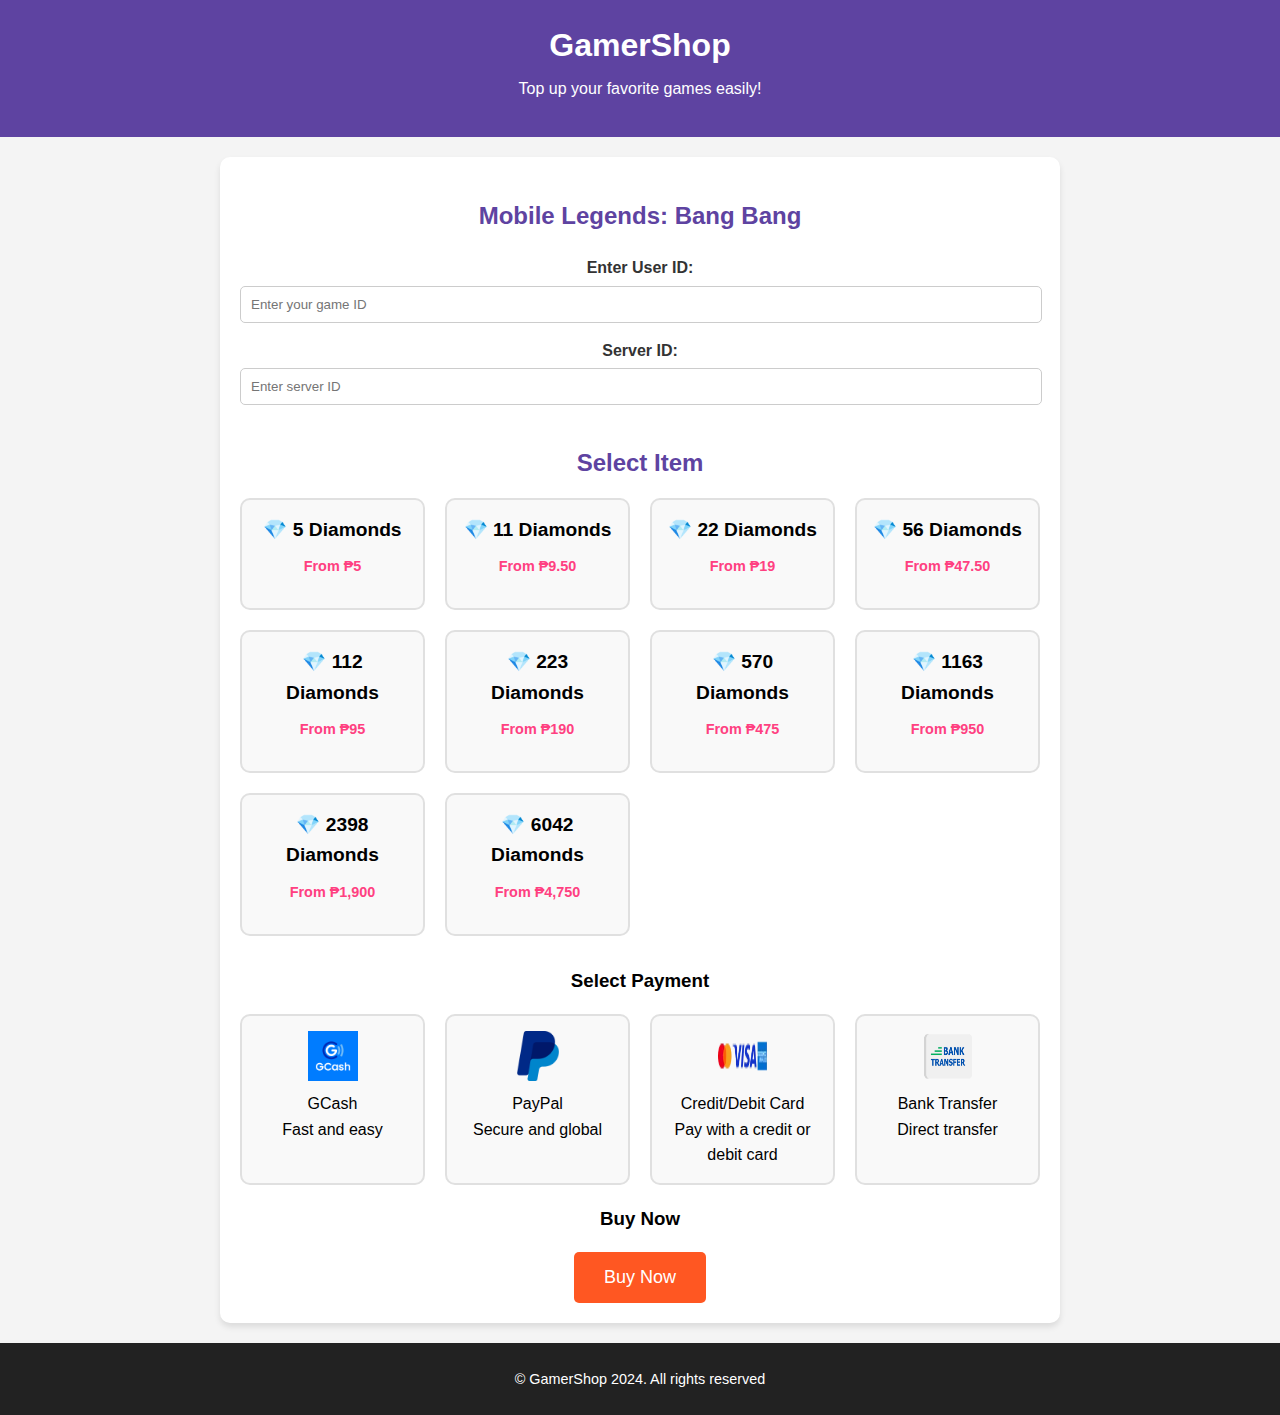
<file: mlbb.html>
<!DOCTYPE html>
<html lang="en">
<head>
    <meta charset="UTF-8">
    <meta name="viewport" content="width=device-width, initial-scale=1.0">
    <title>Game Top-Up</title>
    <link rel="stylesheet" href="styles.css">
</head>
<body>
    <!-- Header -->
    <header>
        <div class="header-container">
            <h1><a href="index.html">GamerShop</a></h1>
            <p>Top up your favorite games easily!</p>
        </div>
    </header>

    <!-- Main Content -->
    <main>
        <section class="topup-section">
            <h2>Mobile Legends: Bang Bang</h2>

            <!-- User ID Input -->
            <div class="user-input">
                <label for="user-id">Enter User ID:</label>
                <input type="text" id="user-id" placeholder="Enter your game ID">
                <label for="zone-id">Server ID:</label>
                <input type="text" id="zone-id" placeholder="Enter server ID">
            </div>

            <!-- Recharge Options -->
            <div class="recharge-options">
                <h3>Select Item</h3>
                <div class="items">
                    <!-- Item 1 -->
                    <label class="item-box">
                        <input type="radio" name="recharge" hidden>
                        <div class="item-content">
                            <div class="item-header">💎 5 Diamonds</div>
                            <div class="item-body">
                                <p class="item-price">From ₱5</p>
                            </div>
                        </div>
                    </label>

                    <!-- Item 2 -->
                    <label class="item-box">
                        <input type="radio" name="recharge" hidden>
                        <div class="item-content">
                            <div class="item-header">💎 11 Diamonds</div>
                            <div class="item-body">
                                <p class="item-price">From ₱9.50</p>
                            </div>
                        </div>
                    </label>

                    <!-- Item 3 -->
                    <label class="item-box">
                        <input type="radio" name="recharge" hidden>
                        <div class="item-content">
                            <div class="item-header">💎 22 Diamonds</div>
                            <div class="item-body">
                                <p class="item-price">From ₱19</p>
                            </div>
                        </div>
                    </label>

                    <!-- Item 4 -->
                    <label class="item-box">
                        <input type="radio" name="recharge" hidden>
                        <div class="item-content">
                            <div class="item-header">💎 56 Diamonds</div>
                            <div class="item-body">
                                <p class="item-price">From ₱47.50</p>
                            </div>
                        </div>
                    </label>

                    <!-- Item 5 -->
                    <label class="item-box">
                        <input type="radio" name="recharge" hidden>
                        <div class="item-content">
                            <div class="item-header">💎 112 Diamonds</div>
                            <div class="item-body">
                                <p class="item-price">From ₱95</p>
                            </div>
                        </div>
                    </label>
                    
                    <!-- Item 6 -->
                    <label class="item-box">
                        <input type="radio" name="recharge" hidden>
                        <div class="item-content">
                            <div class="item-header">💎 223 Diamonds</div>
                            <div class="item-body">
                                <p class="item-price">From ₱190</p>
                            </div>
                        </div>
                    </label>
                    <label class="item-box">
                        <input type="radio" name="recharge" hidden>
                        <div class="item-content">
                            <div class="item-header">💎 570 Diamonds</div>
                            <div class="item-body">
                                <p class="item-price">From ₱475</p>
                            </div>
                        </div>
                    </label>
                    <label class="item-box">
                        <input type="radio" name="recharge" hidden>
                        <div class="item-content">
                            <div class="item-header">💎 1163 Diamonds</div>
                            <div class="item-body">
                                <p class="item-price">From ₱950</p>
                            </div>
                        </div>
                    </label>
                    <label class="item-box">
                        <input type="radio" name="recharge" hidden>
                        <div class="item-content">
                            <div class="item-header">💎 2398 Diamonds</div>
                            <div class="item-body">
                                <p class="item-price">From ₱1,900</p>
                            </div>
                        </div>
                    </label>
                    <label class="item-box">
                        <input type="radio" name="recharge" hidden>
                        <div class="item-content">
                            <div class="item-header">💎 6042 Diamonds</div>
                            <div class="item-body">
                                <p class="item-price">From ₱4,750</p>
                            </div>
                        </div>
                    </label>
                </div>
            </div>

            <!-- Payment Methods -->
            <div class="payment-method">
                <h3>Select Payment</h3>
                <div class="payment-options">
                    <!-- Payment Option 1 -->
                    <label class="payment-box">
                        <input type="radio" name="payment" hidden>
                        <div class="payment-content">
                            <img class="payment-image" src="Image/Gcash.png" alt="GCash">
                            <div class="payment-title">GCash</div>
                            <div class="payment-description">Fast and easy</div>
                        </div>
                    </label>

                    <!-- Payment Option 2 -->
                    <label class="payment-box">
                        <input type="radio" name="payment" hidden>
                        <div class="payment-content">
                            <img class="payment-image" src="Image/Paypal.png" alt="PayPal">
                            <div class="payment-title">PayPal</div>
                            <div class="payment-description">Secure and global</div>
                        </div>
                    </label>

                    <!-- Payment Option 3 -->
                    <label class="payment-box">
                        <input type="radio" name="payment" hidden>
                        <div class="payment-content">
                            <img class="payment-image" src="Image/Visa.png" alt="Credit Card">
                            <div class="payment-title">Credit/Debit Card</div>
                            <div class="payment-description">Pay with a credit or debit card</div>
                        </div>
                    </label>

                    <!-- Payment Option 4 -->
                    <label class="payment-box">
                        <input type="radio" name="payment" hidden>
                        <div class="payment-content">
                            <img class="payment-image" src="Image/BankTransfer.png" alt="Bank Transfer">
                            <div class="payment-title">Bank Transfer</div>
                            <div class="payment-description">Direct transfer</div>
                        </div>
                    </label>
                </div>
            </div>

            <!-- Buy Now Section -->
            <div class="purchase">
                <h3>Buy Now</h3>
                <button class="buy-button">Buy Now</button>
            </div>
        </section>
    </main>

    <!-- Footer -->
    <footer>
        <p>© GamerShop 2024. All rights reserved</p>
    </footer>
</body>
</html>
</file>
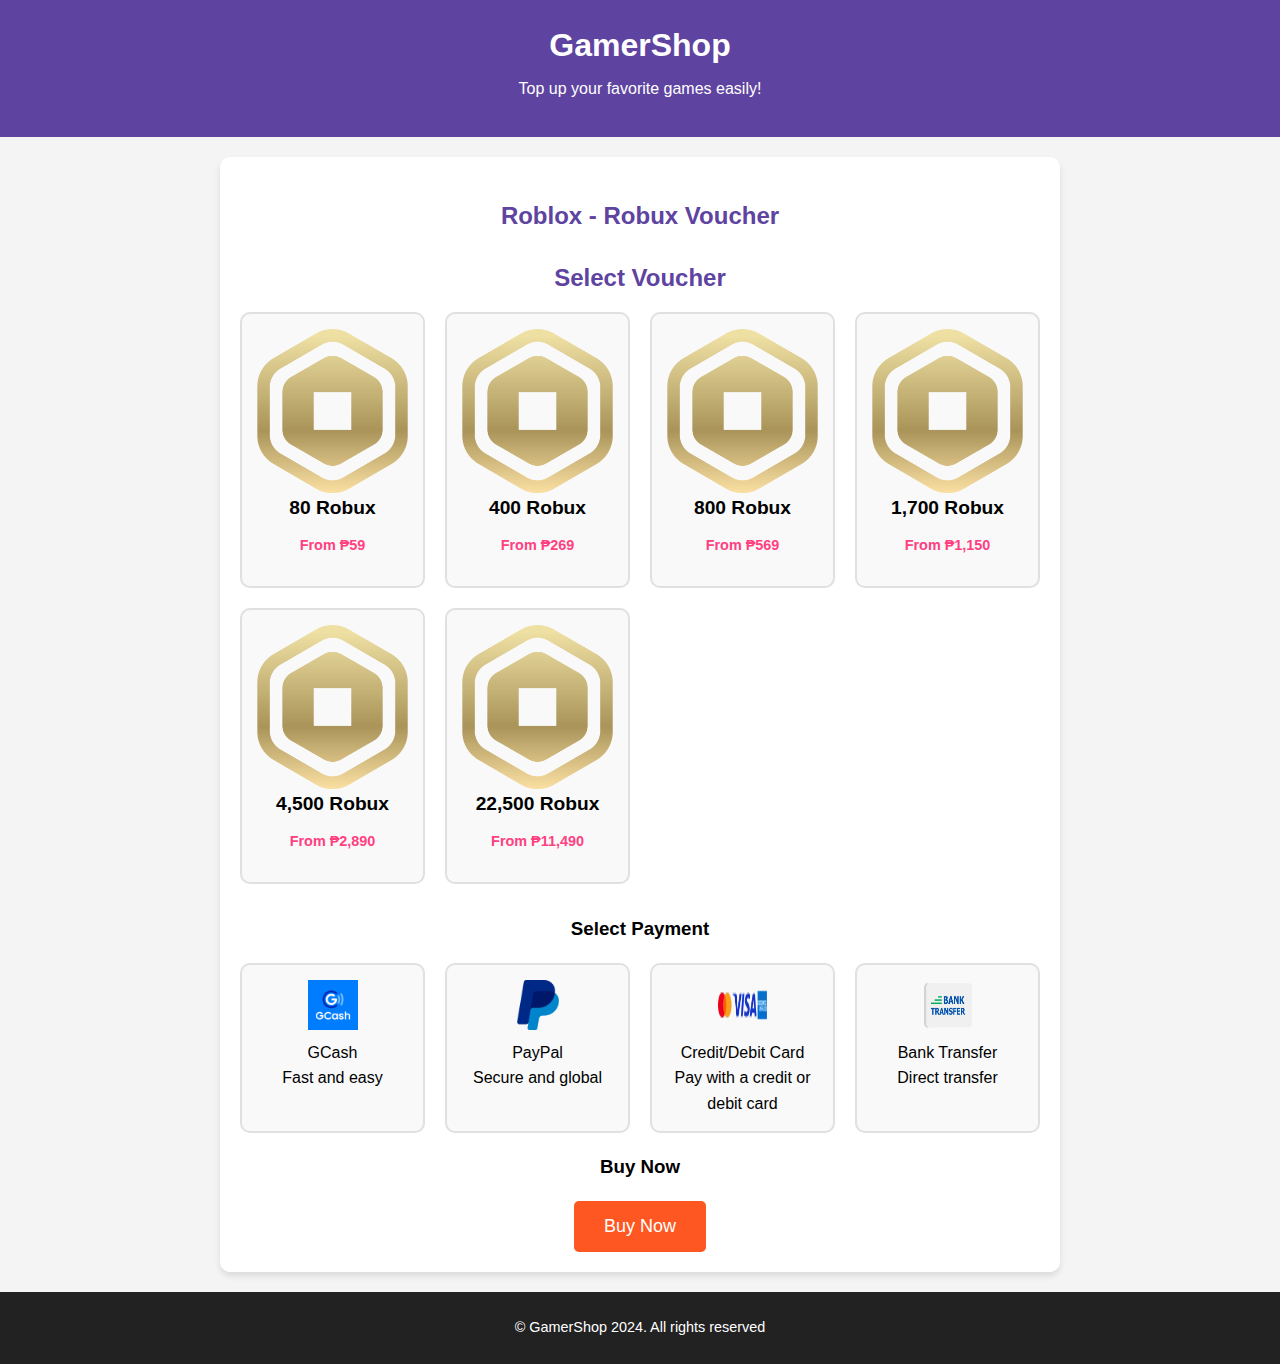
<file: roblox.html>
<!DOCTYPE html>
<html lang="en">
<head>
    <meta charset="UTF-8">
    <meta name="viewport" content="width=device-width, initial-scale=1.0">
    <title>Roblox Top-Up</title>
    <link rel="stylesheet" href="styles.css">
</head>
<body>
    <!-- Header -->
    <header>
        <div class="header-container">
            <h1><a href="index.html">GamerShop</a></h1>
            <p>Top up your favorite games easily!</p>
        </div>
    </header>

    <!-- Main Content -->
    <main>
        <section class="topup-section">
            <h2>Roblox - Robux Voucher</h2>

            <!-- Recharge Options -->
            <div class="recharge-options">
                <h3>Select Voucher</h3>
                <div class="items">
                    <!-- Item 1 -->
                    <label class="item-box">
                        <input type="radio" name="recharge" hidden>
                        <div class="item-content">
                            <div class="item-header">
                                <img src="Image/Robux.png" alt="Robux Icon" class="item-icon">
                                80 Robux
                            </div>
                            <div class="item-body">
                                <p class="item-price">From ₱59</p>
                            </div>
                        </div>
                    </label>

                    <!-- Item 2 -->
                    <label class="item-box">
                        <input type="radio" name="recharge" hidden>
                        <div class="item-content">
                            <div class="item-header">
                                <img src="Image/Robux.png" alt="Robux Icon" class="item-icon">
                                400 Robux
                            </div>
                            <div class="item-body">
                                <p class="item-price">From ₱269</p>
                            </div>
                        </div>
                    </label>

                    <!-- Item 3 -->
                    <label class="item-box">
                        <input type="radio" name="recharge" hidden>
                        <div class="item-content">
                            <div class="item-header">
                                <img src="Image/Robux.png" alt="Robux Icon" class="item-icon">
                                800 Robux
                            </div>
                            <div class="item-body">
                                <p class="item-price">From ₱569</p>
                            </div>
                        </div>
                    </label>

                    <!-- Item 4 -->
                    <label class="item-box">
                        <input type="radio" name="recharge" hidden>
                        <div class="item-content">
                            <div class="item-header">
                                <img src="Image/Robux.png" alt="Robux Icon" class="item-icon">
                                1,700 Robux
                            </div>
                            <div class="item-body">
                                <p class="item-price">From ₱1,150</p>
                            </div>
                        </div>
                    </label>

                    <!-- Item 5 -->
                    <label class="item-box">
                        <input type="radio" name="recharge" hidden>
                        <div class="item-content">
                            <div class="item-header">
                                <img src="Image/Robux.png" alt="Robux Icon" class="item-icon">
                                4,500 Robux
                            </div>
                            <div class="item-body">
                                <p class="item-price">From ₱2,890</p>
                            </div>
                        </div>
                    </label>
                    
                    <!-- Item 6 -->
                    <label class="item-box">
                        <input type="radio" name="recharge" hidden>
                        <div class="item-content">
                            <div class="item-header">
                                <img src="Image/Robux.png" alt="Robux Icon" class="item-icon">
                                22,500 Robux
                            </div>
                            <div class="item-body">
                                <p class="item-price">From ₱11,490</p>
                            </div>
                        </div>
                    </label>
                </div>
            </div>

            <!-- Payment Methods -->
            <div class="payment-method">
                <h3>Select Payment</h3>
                <div class="payment-options">
                    <!-- Payment Option 1 -->
                    <label class="payment-box">
                        <input type="radio" name="payment" hidden>
                        <div class="payment-content">
                            <img class="payment-image" src="Image/Gcash.png" alt="GCash">
                            <div class="payment-title">GCash</div>
                            <div class="payment-description">Fast and easy</div>
                        </div>
                    </label>

                    <!-- Payment Option 2 -->
                    <label class="payment-box">
                        <input type="radio" name="payment" hidden>
                        <div class="payment-content">
                            <img class="payment-image" src="Image/Paypal.png" alt="PayPal">
                            <div class="payment-title">PayPal</div>
                            <div class="payment-description">Secure and global</div>
                        </div>
                    </label>

                    <!-- Payment Option 3 -->
                    <label class="payment-box">
                        <input type="radio" name="payment" hidden>
                        <div class="payment-content">
                            <img class="payment-image" src="Image/Visa.png" alt="Credit Card">
                            <div class="payment-title">Credit/Debit Card</div>
                            <div class="payment-description">Pay with a credit or debit card</div>
                        </div>
                    </label>

                    <!-- Payment Option 4 -->
                    <label class="payment-box">
                        <input type="radio" name="payment" hidden>
                        <div class="payment-content">
                            <img class="payment-image" src="Image/BankTransfer.png" alt="Bank Transfer">
                            <div class="payment-title">Bank Transfer</div>
                            <div class="payment-description">Direct transfer</div>
                        </div>
                    </label>
                </div>
            </div>

            <!-- Buy Now Section -->
            <div class="purchase">
                <h3>Buy Now</h3>
                <button class="buy-button">Buy Now</button>
            </div>
        </section>
    </main>

    <!-- Footer -->
    <footer>
        <p>© GamerShop 2024. All rights reserved</p>
    </footer>
</body>
</html>
</file>
<file: styles.css>
/* General Styling */
body {
    font-family: Arial, sans-serif;
    margin: 0;
    padding: 0;
    background-color: #f4f4f4; /* Light background for better contrast */
    line-height: 1.6;
}

a {
    text-decoration: none;
    color: inherit;
}

img {
    max-width: 100%;
    height: auto;
    display: block;
}

/* Header */
header {
    background-color: #5e43a1; /* Purple */
    color: white;
    display: flex;
    align-items: center;
    justify-content: center;
    padding: 20px;
    position: relative;
}

header h1 {
    font-size: 2rem;
    margin: 0;
    flex-grow: 1; /* Allows the title to take remaining space */
    text-align: center; /* Keeps the title in the center of the header */
}

header p {
    margin: 5px 0 15px;
}

.search-bar {
    display: flex;
    justify-content: center;
    align-items: center;
    gap: 10px;
}

.search-bar input {
    padding: 10px;
    border: 1px solid #ddd;
    border-radius: 5px;
    flex-grow: 1;
    max-width: 300px;
}

.search-bar button {
    padding: 10px 15px;
    border: none;
    background-color: #ff5722;
    color: white;
    border-radius: 5px;
    cursor: pointer;
}

.search-bar button:hover {
    background-color: #e64a19;
}

/* Sidebar */
input[type="checkbox"]#menu-toggle {
    display: none;
}

.hamburger-menu {
    position: absolute;
    left: 600px; /* Keeps it on the left side */
    top: 50px;
    transform: translateY(-50%); /* Vertically centered */
    font-size: 2rem;
    color: white;
    cursor: pointer;
    z-index: 10;
}

.sidebar {
    position: fixed;
    top: 0;
    left: -270px; /* Make sure this matches the width of the sidebar */
    width: 250px;
    height: 100%;
    background-color: #5e43a1; /* Custom color */
    color: white;
    overflow-y: auto;
    transition: left 0.3s ease-in-out; /* Only transition the left property */
    padding: 20px;
    box-sizing: border-box; /* Ensures padding is included in width */
    z-index: 1000;
}

#menu-toggle:checked ~ .sidebar {
    left: 0;
}

.sidebar .menu-list {
    list-style: none;
    padding: 0;
    margin: 0;
}

.sidebar .menu-list li {
    margin: 15px 0;
}

.sidebar .menu-list li a {
    color: white;
    text-decoration: none;
}

.sidebar .signout-button {
    margin-top: 20px;
    background: #ff5722;
    color: white;
    border: none;
    padding: 10px 20px;
    border-radius: 5px;
    cursor: pointer;
}

/* Main Content */
main {
    padding: 20px;
    max-width: 1200px;
    margin: 0 auto; /* Centers the content */
}

.featured-games {
    margin-bottom: 40px;
    text-align: center;
    position: relative;
}

.featured-games h2 {
    margin-bottom: 20px;
}

.carousel {
    position: relative;
    max-width: 800px;
    margin: 0 auto;
    overflow: hidden;
}

.carousel-container {
    display: flex;
    transition: transform 0.5s ease-in-out;
}

.carousel-item {
    display: none;
    width: 100%;
}

.carousel-item img {
    width: 100%; /* Make sure it fills the container width */
    height: 500px; /* Custom height */
    object-fit: cover; /* Crop the image to fit the height without distortion */
    border-radius: 10px;
    box-shadow: 0 4px 8px rgba(0, 0, 0, 0.1);
}

/* Show the first slide by default */
.carousel-item:first-child {
    display: block;
}

/* Carousel Navigation Arrows */
.carousel-navigation {
    position: absolute;
    top: 50%;
    width: 100%;
    display: flex;
    justify-content: space-between;
    transform: translateY(-50%);
    pointer-events: none; /* Prevent arrows from blocking the image */
}

.carousel-navigation .prev,
.carousel-navigation .next {
    font-size: 2rem;
    color: #ffffff;
    background: none; /* Remove background */
    border: none;
    padding: 0;
    cursor: pointer;
    pointer-events: all; /* Allow clicking on arrows */
    user-select: none;
    transition: color 0.3s;
}

.carousel-navigation .prev {
    left: 20px; /* Adjust this value to move left arrow horizontally */
}

.carousel-navigation .next {
    right: 20px; /* Adjust this value to move right arrow horizontally */
}

.carousel-navigation .prev:hover,
.carousel-navigation .next:hover {
    color: #5e43a1; /* Highlight color on hover */
}

/* Dots for Carousel Navigation */
.carousel-dots {
    display: flex;
    justify-content: center;
    margin-top: 20px;
}

.carousel-dots .dot {
    width: 15px;
    height: 15px;
    margin: 0 5px;
    background-color: #ddd;
    border-radius: 50%;
    display: inline-block;
    cursor: pointer;
}

.carousel-dots .dot.active {
    background-color: #5e43a1; /* Active color */
}

/* Popular Games Section */
.popular-games {
    margin-bottom: 40px; /* Reduce the margin to keep consistent spacing */
    text-align: center;
}

.popular-games h2 {
    margin-bottom: 20px;
}

.games-grid {
    display: grid;
    grid-template-columns: repeat(auto-fit, minmax(150px, 1fr));
    gap: 10px;
    max-width: 800px;
    margin: 0 auto; /* Centers the grid */
}

.game-card img {
    border-radius: 10px;
    border: 1px solid #ddd;
    box-shadow: 0 4px 8px rgba(0, 0, 0, 0.1);
    transition: transform 0.3s ease;
}

.game-card img:hover {
    transform: scale(1.05); /* Slight zoom on hover for visual interest */
}

/* Why Top Up Section */
.why-top-up {
    text-align: left;
    margin-top: 30px;
    padding: 20px;
}

.why-top-up ul {
    list-style: none;
    padding: 0;
}

.why-top-up li {
    margin: 10px 0;
    color: #5e43a1;
}

/* Top-Up Section */
.topup-section {
    max-width: 800px;
    margin: 0 auto;
    background: #fff;
    padding: 20px;
    border-radius: 10px;
    box-shadow: 0 4px 6px rgba(0, 0, 0, 0.1);
    text-align: center;
}

.topup-section h2 {
    margin-bottom: 20px;
    color: #5e43a1;
}

/* User Input Fields */
.user-input label {
    display: block;
    margin-bottom: 5px;
    font-weight: bold;
    color: #333;
}

.user-input input {
    width: calc(100% - 20px);
    padding: 10px;
    margin-bottom: 15px;
    border: 1px solid #ccc;
    border-radius: 5px;
}

/* Recharge Options */
.recharge-options h3 {
    font-size: 1.5rem;
    color: #5e43a1;
    margin-bottom: 15px;
}

.items {
    display: grid;
    grid-template-columns: repeat(auto-fit, minmax(150px, 1fr));
    gap: 20px;
}

.item-price {
    font-size: 0.9rem; /* Adjust the size as needed */
    color: #ff4081; /* Pink color for price */
    margin-top: 5px; /* Adds some space above */
    display: block; /* Ensure consistent spacing */
    font-weight: bold; /* Makes the text bold */
}

.item-box {
    background-color: #f9f9f9;
    border: 2px solid #e0e0e0;
    border-radius: 10px;
    text-align: center;
    padding: 15px;
    transition: all 0.3s ease;
    cursor: pointer;
}

.item-box:hover {
    border-color: #5e43a1;
}

.item-content .item-header {
    font-size: 1.2rem;
    font-weight: bold;
    margin-bottom: 10px;
}

.item-body {
    font-size: 0.9rem;
    color: #757575;
}

/* Payment Methods Section */
.payment-method {
    margin-top: 30px;
    text-align: center;
}

.payment-options {
    display: grid;
    grid-template-columns: repeat(auto-fit, minmax(150px, 1fr));
    gap: 20px;
}

.payment-box {
    background-color: #f9f9f9;
    border: 2px solid #e0e0e0;
    border-radius: 10px;
    text-align: center;
    padding: 15px;
    transition: all 0.3s ease;
    cursor: pointer;
}

.payment-box:hover {
    border-color: #5e43a1;
}

.payment-image {
    width: 50px;
    height: 50px;
    margin-bottom: 10px;
    margin-left: auto;
    margin-right: auto;
}

/* Buy Now Section */
.purchase .buy-button {
    background-color: #ff5722;
    color: white;
    border: none;
    padding: 15px 30px;
    font-size: 18px;
    border-radius: 5px;
    cursor: pointer;
    transition: background-color 0.3s ease, transform 0.2s ease;
}

.purchase .buy-button:hover {
    background-color: #e64a19;
}

/* Footer */
footer {
    text-align: center;
    padding: 10px;
    background-color: #222;
    color: white;
    font-size: 0.9rem;
}

.item-icon {
    margin: 0 auto; /* Automatically adjusts margin to center the image */
}

/* Media Queries */
@media (max-width: 768px) {
    header h1 {
        font-size: 1.5rem;
    }

    .search-bar input {
        width: 70%;
    }

    .carousel-item img {
        width: 90%;
    }

    .games-grid {
        grid-template-columns: repeat(auto-fit, minmax(80px, 1fr));
    }
}

@media (max-width: 480px) {
    header {
        padding: 15px;
    }

    .search-bar input {
        width: 100%;
    }

    .search-bar button {
        padding: 8px;
    }

    .item-box {
        padding: 10px;
    }
}
</file>
